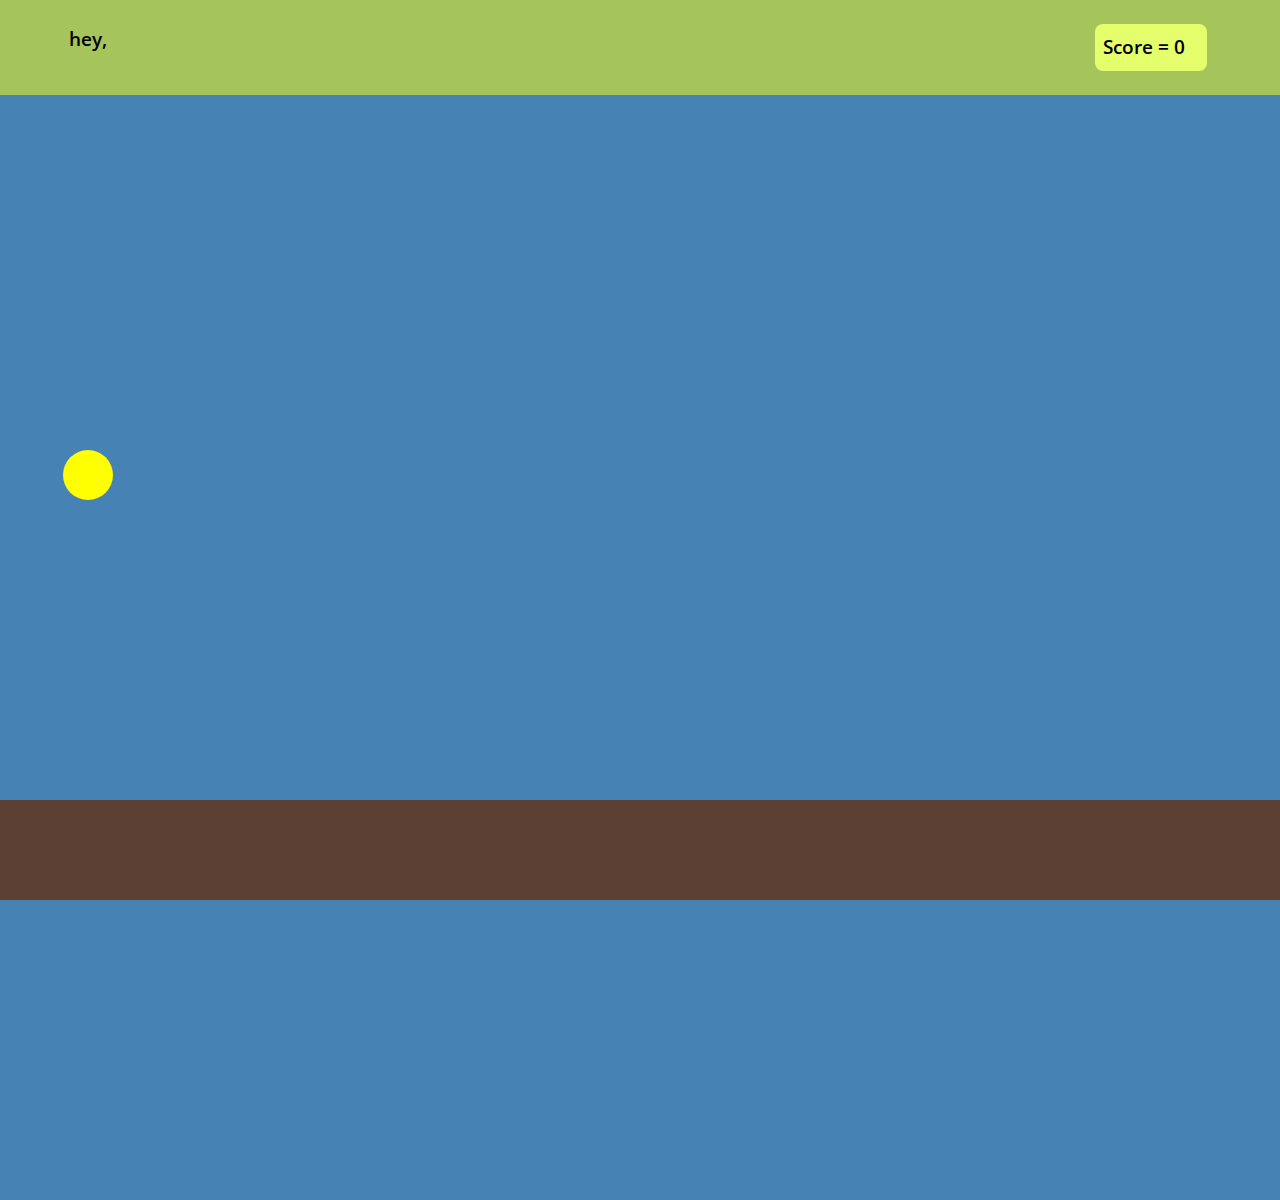
<file: index.html>
<!DOCTYPE html>
<html lang="en">
  <head>
    <meta charset="UTF-8" />
    <meta name="viewport" content="width=device-width, initial-scale=1.0" />
    <title>Flappy Bird</title>
    <link rel="stylesheet" href="style.css" />
    <link
      href="https://fonts.googleapis.com/css2?family=Open+Sans&display=swap"
      rel="stylesheet"
    />
  </head>

  <body>
    <div class="header">
      <p class="greeting">hey,</p>
      <div class="header-right">
        <div class="score button-shape">Score = 0</div>
      </div>
    </div>
    <div id="bird"></div>
    <div class="obstacle">
      <div class="obstacle-upper obstacle-shape"></div>
      <div class="obstacle-lower obstacle-shape"></div>
    </div>
    <div class="footer"></div>
    <script src="index.js"></script>
  </body>
</html>
</file>
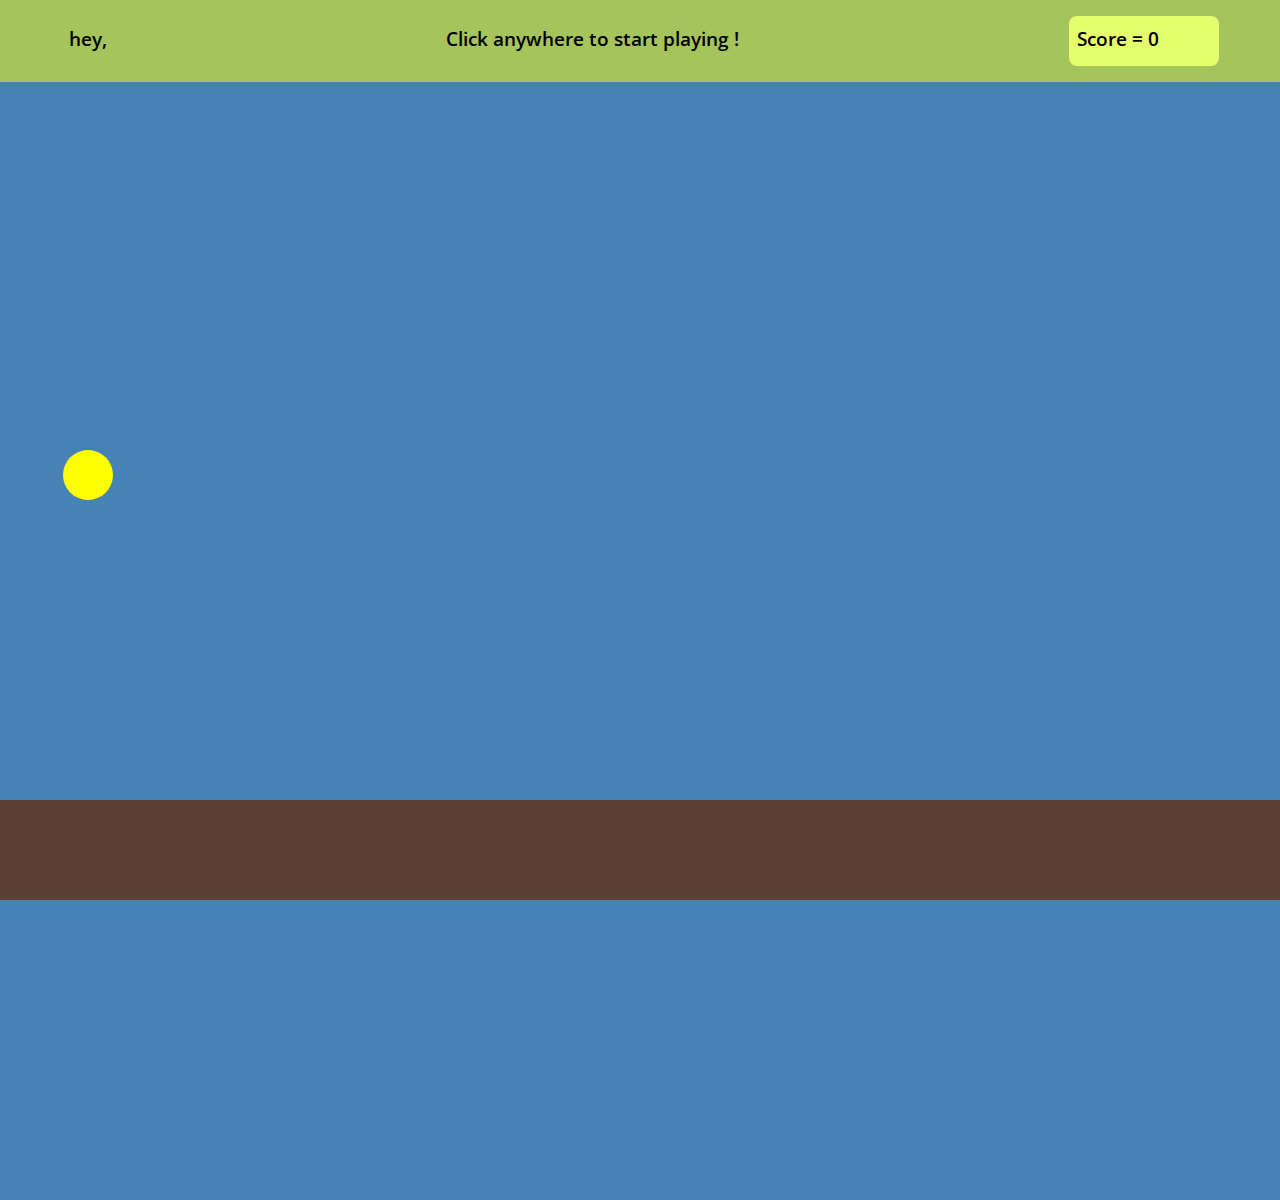
<file: main/index.html>
<!DOCTYPE html>
<html lang="en">
  <head>
    <meta charset="UTF-8" />
    <meta name="viewport" content="width=device-width, initial-scale=1.0" />
    <title>Flappy Bird</title>
    <link rel="stylesheet" href="style.css" />
    <link
      href="https://fonts.googleapis.com/css2?family=Open+Sans&display=swap"
      rel="stylesheet"
    />
  </head>

  <body>
    <div class="header">
      <p class="header-text" id="greeting">hey,</p>
      <p class="header-text" id="instruction">
        Click anywhere to start playing !
      </p>
      <div class="button-shape header-text" id="score">Score = 0</div>
    </div>
    <div id="bird"></div>
    <div class="obstacle" id="obstacle">
      <div class="obstacle-upper obstacle-shape"></div>
      <div class="obstacle-lower obstacle-shape"></div>
    </div>
    <div class="footer" id="footer"></div>
    <script src="index.js"></script>
  </body>
</html>
</file>
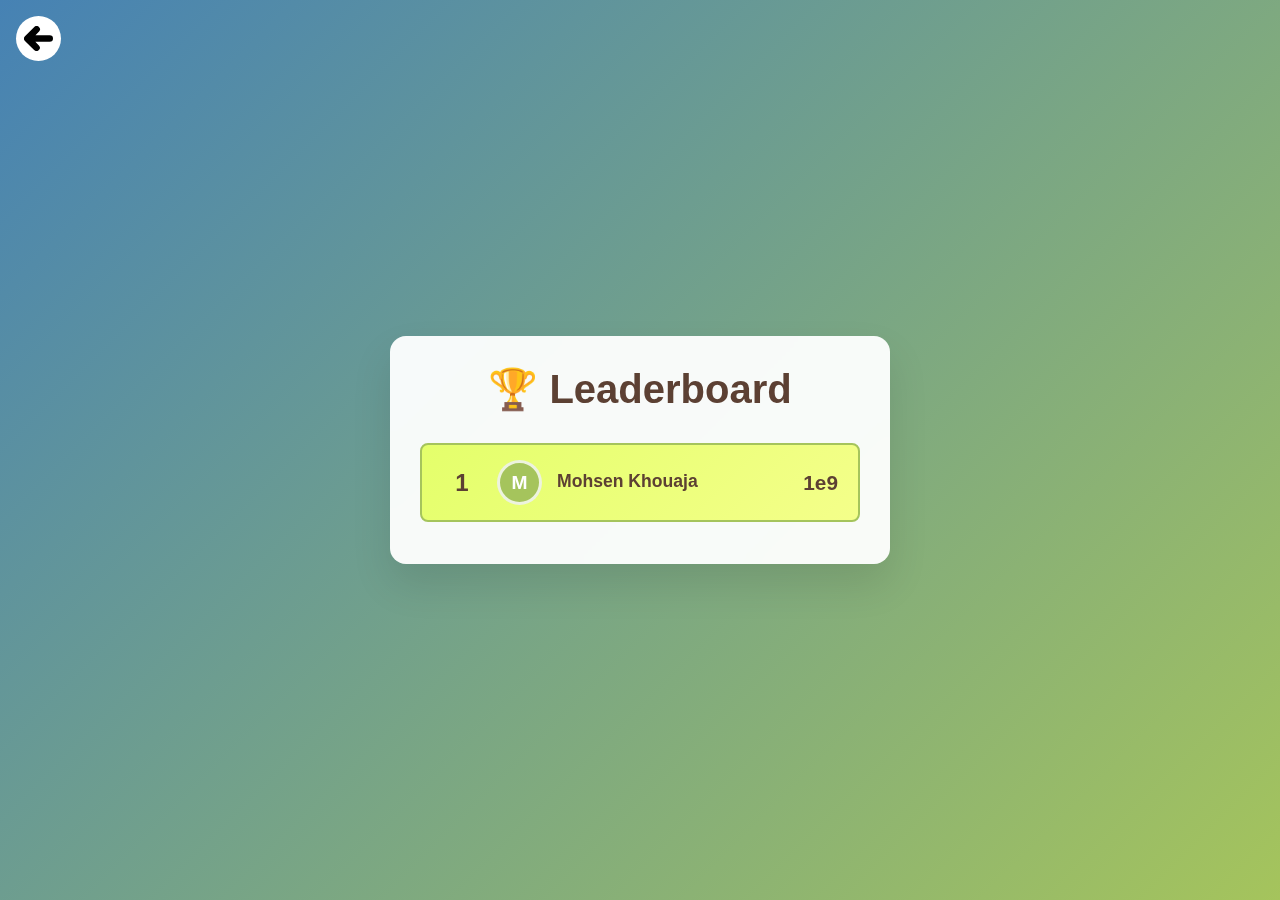
<file: leaderboard/leaderboard.html>
<!DOCTYPE html>
<html lang="en">
  <head>
    <meta charset="UTF-8" />
    <meta name="viewport" content="width=device-width, initial-scale=1.0" />
    <title>Leaderboard</title>
    <link rel="stylesheet" href="leaderboard.css" />
  </head>
  <body>
    <div id="back-button"><img src="back-arrow-icon.svg" alt="" /></div>
    <div id="leaderboard" class="leaderboard">
      <div class="header">
        <h1>🏆 Leaderboard</h1>
      </div>
      <div class="player">
        <div class="rank">1</div>
        <div class="avatar">M</div>
        <div class="player-info">
          <div class="name">Mohsen Khouaja</div>
        </div>
        <div class="score">1e9</div>
      </div>
    </div>
    <script src="leaderboard.js"></script>
  </body>
</html>
</file>
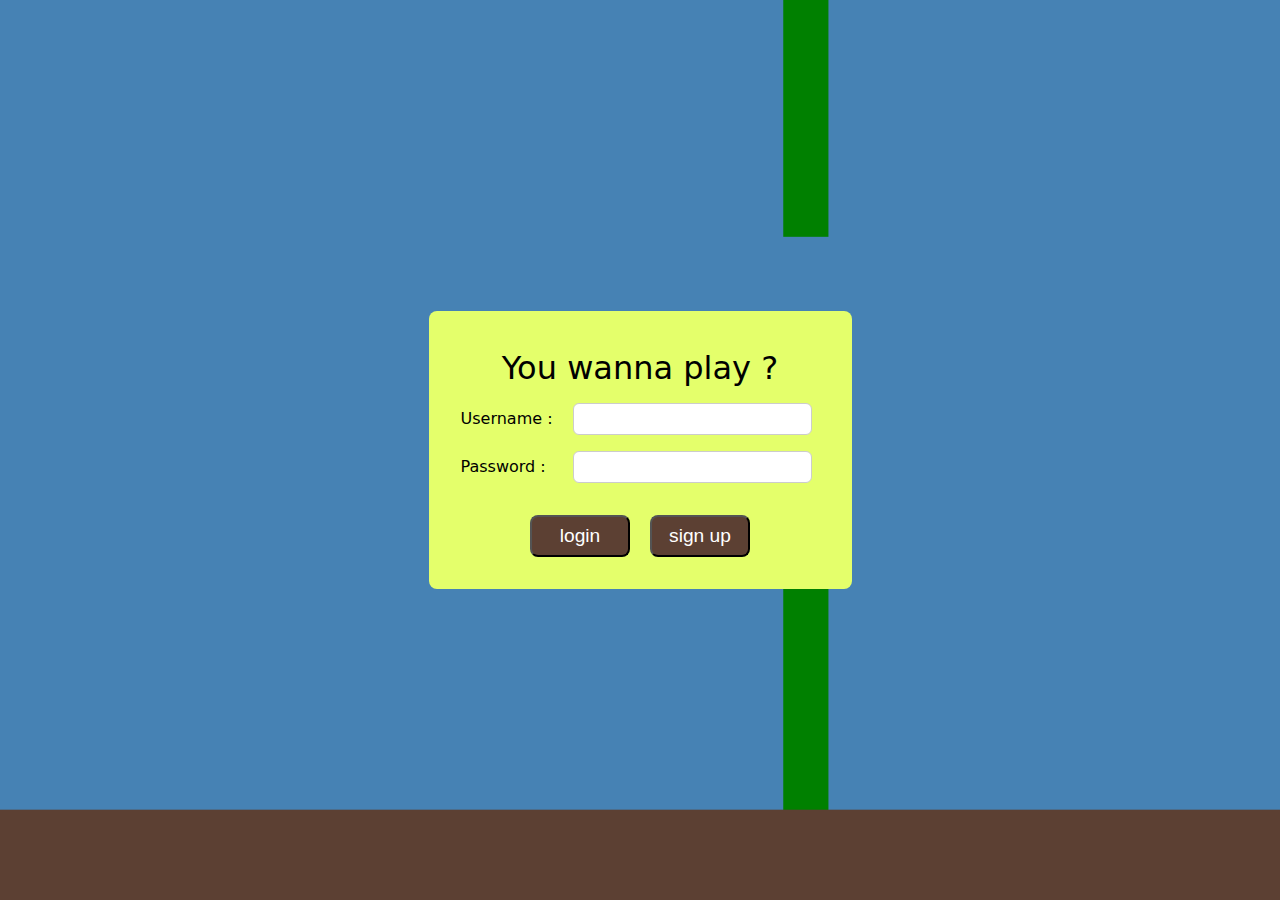
<file: login/login.html>
<!DOCTYPE html>
<html lang="en">
  <head>
    <meta charset="UTF-8" />
    <meta name="viewport" content="width=device-width, initial-scale=1.0" />
    <title>Document</title>
    <link rel="stylesheet" href="login.css" />
    <link
      href="https://fonts.googleapis.com/css2?family=Open+Sans&display=swap"
      rel="stylesheet"
    />
  </head>
  <body>
    <div class="form">
      <p class="bigtext">You wanna play ?</p>
      <form action="">
        <label class="formtext" for="username">Username :</label>
        <input id="username" type="text" required autocomplete="username" />
        <br />
        <label class="formtext" for="password">Password :</label>
        <input
          id="password"
          type="password"
          required
          autocomplete="current-password"
        />
        <br />
      </form>
      <div id="error" class="formtext"></div>

      <div>
        <button id="login" class="button">login</button>
        <button id="sign-up" class="button">sign up</button>
      </div>
    </div>
    <script src="login.js"></script>
  </body>
</html>
</file>
<file: style.css>
:root {
  --border-radius-sm: 8px;
  --border-radius-bg: 16px;
  --yellow: rgb(228, 255, 107);
  --green: #a5c45c;
  --earth: #5c4033;
  --sky: #4682b4;
}

* {
  margin: 0;
  padding: 0;
  box-sizing: border-box;
  z-index: 0;
}

body {
  position: relative;
  background-color: var(--sky);
  height: 100vh;
  font-family: "Open Sans", sans-serif;
  font-weight: 600;
  line-height: 1.6;
  overflow: hidden;
}

.header {
  position: fixed;
  top: 0;
  display: flex;
  flex-direction: row;
  justify-content: space-between;
  width: 100%;
  height: fit-content;

  padding: 16px;
  padding-left: 24px;
  padding-right: 24px;

  background-color: #a5c45c;
  * {
    padding: 8px;
    margin-inline: 3%;
    font-size: 1.2rem;
  }

  z-index: 1;
}
.header-right {
  display: flex;
  flex-direction: row;
}
.button-shape {
  border-radius: var(--border-radius-sm);
  background-color: var(--yellow);
  width: 120px;
}

.greeting {
  width: 140px;
}

.footer {
  position: fixed;
  bottom: 0;
  height: 100px;
  width: 100%;
  background-color: var(--earth);
  z-index: 1;
}

.obstacle {
  position: absolute;
  height: 100vh;
  top: -200px;
  width: 50px;
  right: -50px;
}

.obstacle-upper {
  position: absolute;
  height: 600px;
  width: 50px;
  background-color: green;
}

.obstacle-lower {
  position: absolute;
  top: 800px;
  height: 600px;
  width: 50px;
  background-color: green;
}

#bird {
  position: absolute;
  width: 50px;
  height: 50px;
  border-radius: 50%;
  background-color: yellow;
  top: 50vh;
  left: 7vh;
}
</file>
<file: main/style.css>
:root {
  --border-radius-sm: 8px;
  --border-radius-bg: 16px;
  --yellow: rgb(228, 255, 107);
  --green: #a5c45c;
  --earth: #5c4033;
  --sky: #4682b4;
}

* {
  margin: 0;
  padding: 0;
  box-sizing: border-box;
  z-index: 0;
}

body {
  user-select: none;
  position: relative;
  background-color: var(--sky);
  height: 100vh;
  font-family: "Open Sans", sans-serif;
  font-weight: 600;
  line-height: 1.6;
  overflow: hidden;
}
.header {
  display: flex;
  position: fixed;
  flex-direction: row;
  z-index: 1;
  height: fit-content;
  padding: 16px;
  padding-left: 24px;
  padding-right: 24px;
  background-color: #a5c45c;
  justify-content: space-between;
  width: 100vw;
}
.right-header {
  display: flex;
  flex-direction: row;
  padding-left: 12px;
  padding-right: 12px;
}
#score {
  width: 150px;
  height: 50px;
}
#logout {
  min-width: 120px;
  height: 50px;
}
.header-text {
  padding: 8px;
  margin-inline: 3%;
  font-size: 1.2rem;
}
.button-shape {
  border-radius: var(--border-radius-sm);
  background-color: var(--yellow);
  width: fit-content;
  padding: 8px;
}

.footer {
  position: fixed;
  bottom: 0;
  height: 100px;
  width: 100%;
  background-color: var(--earth);
  z-index: 1;
}

.obstacle {
  position: absolute;
  height: 100vh;
  top: -200px;
  width: 50px;
  right: -50px;
}

.obstacle-upper {
  position: absolute;
  height: 600px;
  width: 50px;
  background-color: green;
}

.obstacle-lower {
  position: absolute;
  top: 800px;
  height: 600px;
  width: 50px;
  background-color: green;
}

#bird {
  position: absolute;
  width: 50px;
  height: 50px;
  border-radius: 50%;
  background-color: yellow;
  top: 50vh;
  left: 7vh;
}
</file>
<file: leaderboard/leaderboard.css>
:root {
  --border-radius-sm: 8px;
  --border-radius-bg: 16px;
  --yellow: rgb(228, 255, 107);
  --green: #a5c45c;
  --earth: #5c4033;
  --sky: #4682b4;
}

* {
  margin: 0;
  padding: 0;
  box-sizing: border-box;
}

body {
  font-family: -apple-system, BlinkMacSystemFont, "Segoe UI", Roboto, sans-serif;
  background: linear-gradient(135deg, var(--sky), var(--green));
  min-height: 100vh;
  min-width: 700px;
  padding: 20px;
  display: flex;
  justify-content: center;
  align-items: center;
}

#back-button {
  display: flex;
  justify-content: center;
  align-items: center;
  position: absolute;
  top: 0;
  left: 0;
  height: 45px;
  width: 45px;
  border-radius: 50%;
  background-color: white;
  color: black;
  padding: 8px;
  margin: 16px;
  transition: box-shadow 0.3s ease;
}
#back-button:hover {
  box-shadow: 0 16px 16px rgba(0, 0, 0, 0.3);
}

.leaderboard {
  background: rgba(255, 255, 255, 0.95);
  border-radius: var(--border-radius-bg);
  padding: 30px;
  width: 100%;
  max-width: 500px;
  box-shadow: 0 20px 40px rgba(0, 0, 0, 0.1);
  backdrop-filter: blur(10px);
}

.header {
  text-align: center;
  margin-bottom: 30px;
}

.header h1 {
  color: var(--earth);
  font-size: 2.5rem;
  font-weight: 700;
  margin-bottom: 10px;
}

.header p {
  color: var(--sky);
  font-size: 1rem;
  opacity: 0.8;
}

.player {
  display: flex;
  align-items: center;
  padding: 15px 20px;
  margin-bottom: 12px;
  border-radius: var(--border-radius-sm);
  transition: all 0.3s ease;
  position: relative;
  overflow: hidden;
}

.player:hover {
  transform: translateY(-2px);
  box-shadow: 0 8px 20px rgba(0, 0, 0, 0.1);
}

.player:nth-child(2) {
  background: linear-gradient(135deg, var(--yellow), #f4ff8a);
  border: 2px solid var(--green);
}

.player:nth-child(3) {
  background: linear-gradient(135deg, #e8e8e8, #f5f5f5);
  border: 2px solid var(--sky);
}

.player:nth-child(4) {
  background: linear-gradient(135deg, #cd7f32, #deb887);
  border: 2px solid var(--earth);
}

.player:not(:nth-child(3)):not(:nth-child(2)):not(:nth-child(4)) {
  background: rgba(var(--sky), 0.1);
  border: 1px solid rgba(var(--green), 0.3);
}

.rank {
  font-size: 1.5rem;
  font-weight: 800;
  min-width: 40px;
  text-align: center;
  color: var(--earth);
}

.rank-1 .rank {
  color: var(--earth);
  text-shadow: 1px 1px 2px rgba(0, 0, 0, 0.2);
}

.avatar {
  width: 45px;
  height: 45px;
  border-radius: 50%;
  background: var(--green);
  display: flex;
  align-items: center;
  justify-content: center;
  color: white;
  font-weight: 600;
  font-size: 1.2rem;
  margin: 0 15px;
  border: 3px solid rgba(255, 255, 255, 0.8);
}

.player-info {
  flex-grow: 1;
}

.name {
  font-size: 1.1rem;
  font-weight: 600;
  color: var(--earth);
  margin-bottom: 2px;
}

.level {
  font-size: 0.9rem;
  color: var(--sky);
  opacity: 0.8;
}

.score {
  font-size: 1.3rem;
  font-weight: 700;
  color: var(--earth);
  text-align: right;
}

.rank-1 .score {
  font-size: 1.5rem;
}

@media (max-width: 480px) {
  .leaderboard {
    padding: 20px;
    margin: 10px;
  }

  .header h1 {
    font-size: 2rem;
  }

  .player {
    padding: 12px 15px;
  }
}
</file>
<file: login/login.css>
:root {
  --border-radius-sm: 8px;
  --border-radius-bg: 16px;
  --yellow: rgb(228, 255, 107);
  --green: #a5c45c;
  --earth: #5c4033;
  --sky: #4682b4;
}

* {
  margin: 0;
  padding: 0;
  box-sizing: border-box;
  z-index: 0;
}

body {
  display: flex;
  justify-content: center;
  align-items: center;
  height: 100vh;
  width: 100vw;
  overflow: hidden;
  background-image: url("background.png");
  background-repeat: no-repeat;
  background-position: center center;
  background-size: cover;
}

.form {
  display: flex;
  flex-direction: column;
  align-items: center;
  border-radius: var(--border-radius-sm);
  background-color: var(--yellow);
  padding: 32px;
  line-height: 1.6;
}

.bigtext {
  font-family: system-ui, -apple-system, BlinkMacSystemFont, "Segoe UI", Roboto,
    Oxygen, Ubuntu, Cantarell, "Open Sans", "Helvetica Neue", sans-serif;
  font-size: 2rem;
  flex-shrink: 0;
}
.formtext {
  display: inline-block;
  font-family: system-ui, -apple-system, BlinkMacSystemFont, "Segoe UI", Roboto,
    Oxygen, Ubuntu, Cantarell, "Open Sans", "Helvetica Neue", sans-serif;
  font-size: 16px;
  flex-shrink: 0;
  width: 100px;
}
#error {
  color: rgb(251, 67, 67);
  width: fit-content;
  padding: 8px;
}
input {
  border: 1px solid #ccc;
  border-radius: 6px;
  padding: 6px 15px;
  font-size: 16px;
  margin: 8px;
  transition: border-color 0.3s ease;
}
input:focus {
  border-color: #007bff;
  outline: none;
  box-shadow: 0 0 5px rgba(0, 123, 255, 0.5);
}

.button {
  border-radius: var(--border-radius-sm);
  color: white;
  font-weight: 500;
  padding: 8px;
  margin-top: 8px;
  font-size: 1.2rem;
  background-color: var(--earth);
  width: 100px;
  margin-inline: 8px;
}
</file>
